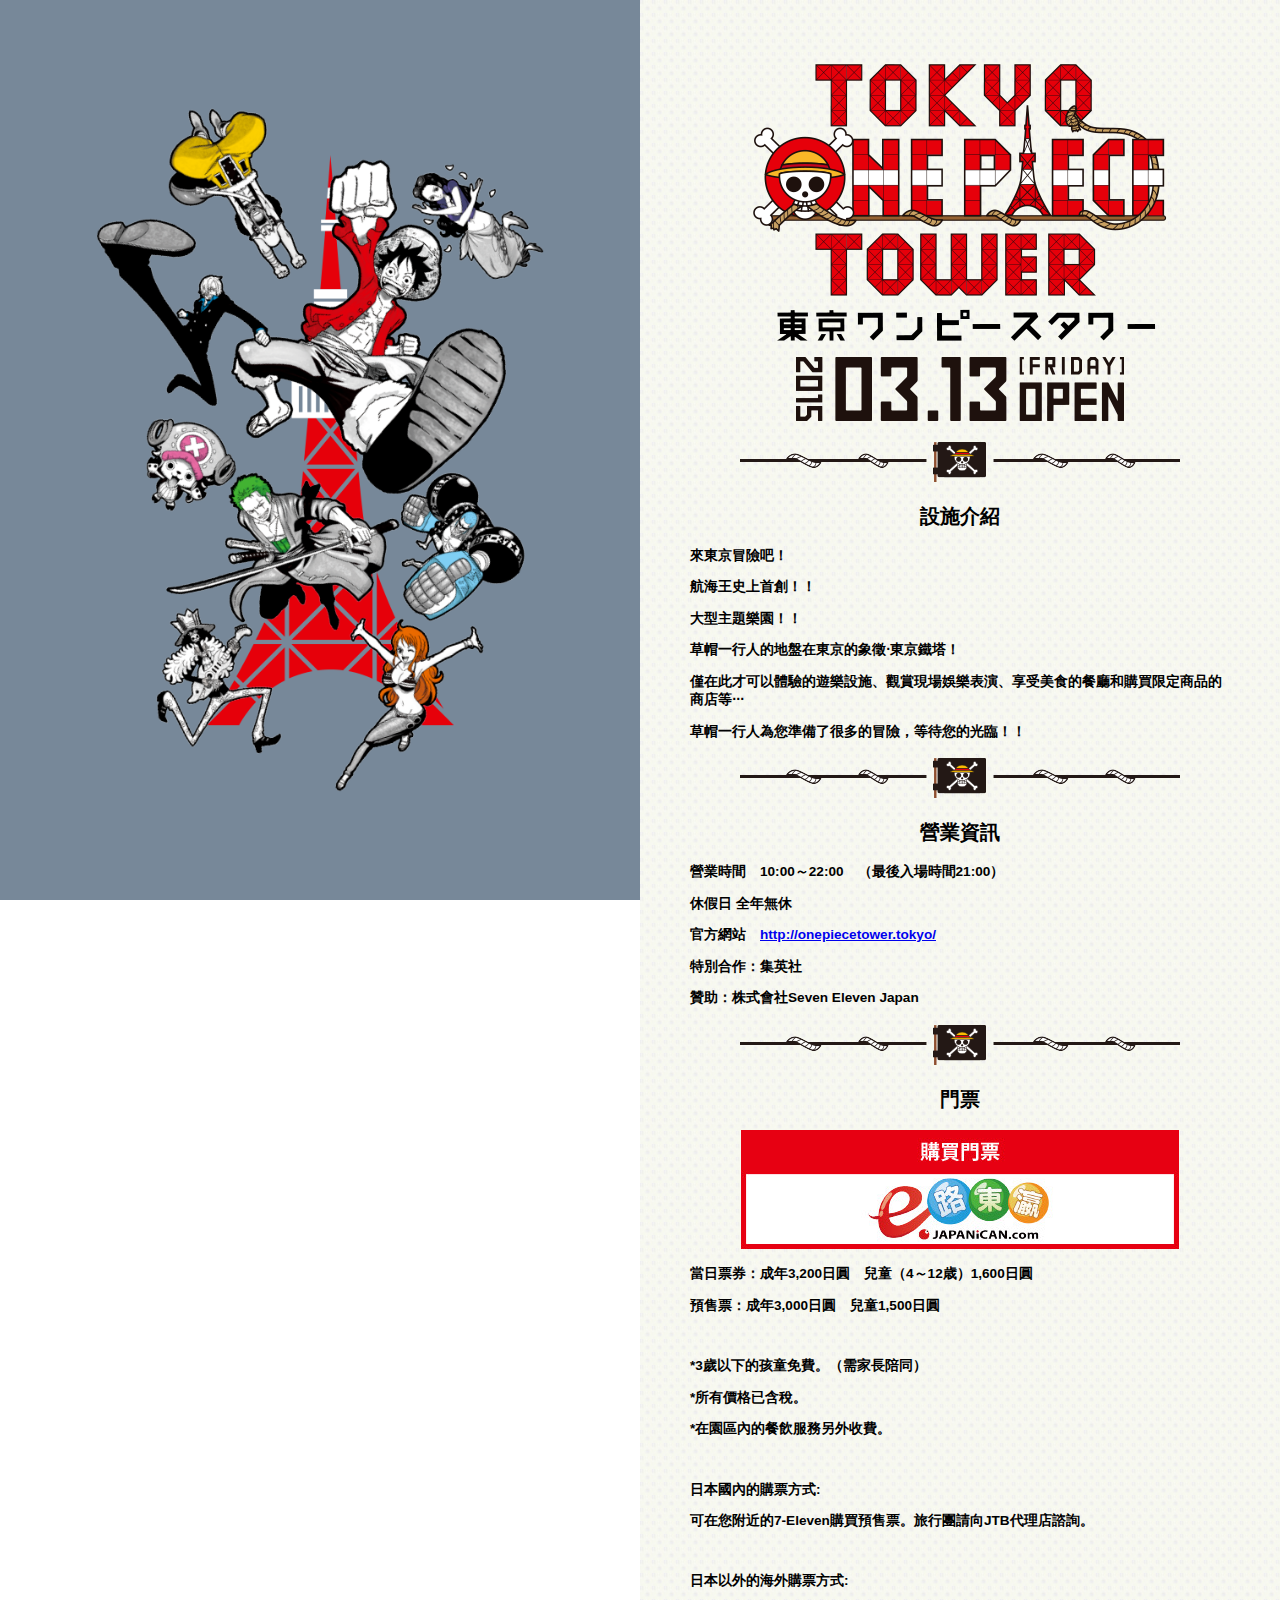
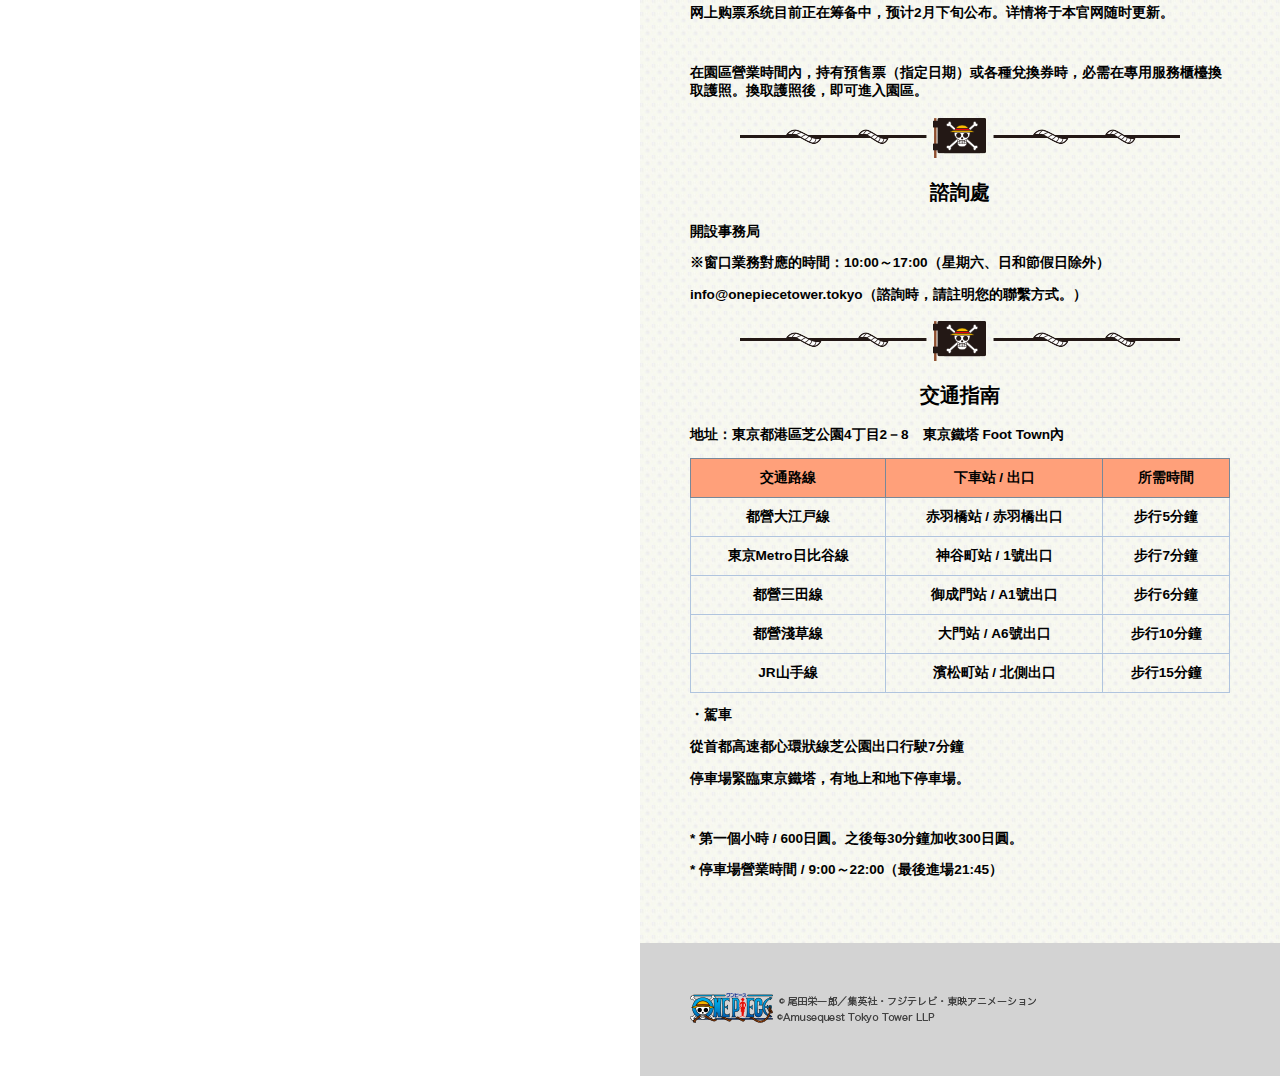
<file: index.html>
<!DOCTYPE html>
<html>

<head>
    <title>Tokyo Onepiece Tower</title>
    <meta charset="utf-8">
    <link rel="stylesheet" href="css/onepiece.css">
</head>

<body>
    <!-- 1. 分成左邊的袋子和右邊的袋子50%50%分成左右袋子 -->
    <div id="div_left">
    </div>
    <div id="div_right">
        <div id="div_allconect">
            <p><img src="img/logo_01.png"></p>
            <p><img src="img/date_01.png"></p>

            <p><img src="img/mark_sep_01.png"></p>

            <h2> 設施介紹</h2>

            <div class="div_conect">
                <p>來東京冒險吧！</p>
                <p>航海王史上首創！！</p>
                <p>大型主題樂園！！</p>
                <p>草帽一行人的地盤在東京的象徵‧東京鐵塔！</p>
                <p>僅在此才可以體驗的遊樂設施、觀賞現場娛樂表演、享受美食的餐廳和購買限定商品的商店等‧‧‧</p>
                <p>草帽一行人為您準備了很多的冒險，等待您的光臨！！</p>
            </div>

            <p><img src="img/mark_sep_01.png"></p>

            <h2>營業資訊</h2>
            <div class="div_conect">
                <p>營業時間　10:00～22:00　（最後入場時間21:00）</p>
                <p>休假日 全年無休</p>
                <p>官方網站　<a href="http://onepiecetower.tokyo/">http://onepiecetower.tokyo/</a></p>
                <p>特別合作：集英社</p>
                <p>贊助：株式會社Seven Eleven Japan</p>
            </div>

            <img src="img/mark_sep_01.png">

            <h2>門票</h2>
            <p><img src="img/banner_japanican.jpg"></p>

            <div class="div_conect">
                <p>當日票券：成年3,200日圓　兒童（4～12歳）1,600日圓</p>
                <p>預售票：成年3,000日圓　兒童1,500日圓</p>
                <br>
                <p class="memo">*3歲以下的孩童免費。（需家長陪同）</p>
                <p class="memo">*所有價格已含稅。</p>
                <p class="memo">*在園區內的餐飲服務另外收費。</p>
                <br>
                <p>日本國內的購票方式:</p>
                <p>可在您附近的7-Eleven購買預售票。旅行團請向JTB代理店諮詢。</p>
                <br>
                <p>日本以外的海外購票方式:</p>
                <p>网上购票系统目前正在筹备中，预计2月下旬公布。详情将于本官网随时更新。</p>
                <br>
                <p>在園區營業時間內，持有預售票（指定日期）或各種兌換券時，必需在專用服務櫃檯換取護照。換取護照後，即可進入園區。</p>
            </div>

            <p><img src="img/mark_sep_01.png"></p>

            <h2>諮詢處</h2>
            <div class="div_conect">
                <p>開設事務局</p>
                <p>※窗口業務對應的時間：10:00～17:00（星期六、日和節假日除外）</p>
                <p>info@onepiecetower.tokyo（諮詢時，請註明您的聯繫方式。）</p>
            </div>

            <p><img src="img/mark_sep_01.png"></p>

            <h2>交通指南</h2>
            <div class="div_conect">
                <p>地址：東京都港區芝公園4丁目2－8　東京鐵塔 Foot Town內</p>

                <table id="table_train">
                    <tr>
                        <th>交通路線</th>
                        <th>下車站 / 出口 </th>
                        <th>所需時間</th>
                    </tr>

                    <tr>
                        <td>都營大江戸線</td>
                        <td>赤羽橋站 / 赤羽橋出口</td>
                        <td>步行5分鐘</td>
                    </tr>
                    <tr>
                        <td>東京Metro日比谷線</td>
                        <td>神谷町站 / 1號出口</td>
                        <td>步行7分鐘</td>
                    </tr>
                    <tr>
                        <td>都營三田線</td>
                        <td>御成門站 / A1號出口</td>
                        <td>步行6分鐘</td>
                    </tr>
                    <tr>
                        <td>都營淺草線</td>
                        <td>大門站 / A6號出口 </td>
                        <td>步行10分鐘</td>
                    </tr>
                    <tr>
                        <td>JR山手線</td>
                        <td>濱松町站 / 北側出口</td>
                        <td>步行15分鐘</td>
                    </tr>
                </table>

                <p>・駕車</p>
                <p>從首都高速都心環狀線芝公園出口行駛7分鐘</p>
                <p>停車場緊臨東京鐵塔，有地上和地下停車場。</p>
                <br>
                <p class="memo">* 第一個小時 / 600日圓。之後每30分鐘加收300日圓。</p>
                <p class="memo">* 停車場營業時間 / 9:00～22:00（最後進場21:45）</p>
            </div>
        </div>
        <div id="div_copyright">
            <img src="img/logo_footer_01.png">
            <img src="img/copyright_01.png">
        </div>
    </div>
</body>

<!-- 2. 把左邊的袋子放入foreign_parts_left.png；右邊的袋子，放入10張logo_01.png-->
<!-- (放入10張logo_01.png是為了撐大袋子，看一下畫面比例) -->

<!-- 3. 如何固定住左邊的區塊? -->

<!-- 4. 如何調整元素位置? (position) -->

<!-- 5. 調整完佈局，接下來應該就OK了。 -->


</html>
</file>
<file: css/onepiece.css>
body {
     margin: 0px;
     padding: 0px;
     font-size: 0.85em;
     font-weight: bold;
     font-family: 'Lucida Grande', 'Hiragino Kaku Gothic ProN', 'ヒラギノ角ゴ ProN W3', Meiryo, メイリオ, sans-serif;
 }

#div_left{
	background-color: lightslategray;
	width:50%;
	height:100%; 	
	position: fixed;
	background-image: url("../img/foreign_parts_left.png");
	background-size: 70%;
	background-repeat: no-repeat;
	background-position: center;
}

#div_right{
	background-color: lightgrey;
	/* 0718的
	position: absolute;
	right: 0; */

	/* 0719的 */
	margin-left: 50%;
	text-align: center;
}

#div_allconect
{
	padding:50px 50px 50px 50px;
	background-image: url("../img/bg_dot.jpg");
}

.div_conect
{
	text-align: left;
}

.memo
{
	font-size: 1em;
}

#table_train
{
	width:100%;
	border-collapse: collapse;
	text-align: center;
}

#table_train td
{
	border: 1px solid lightsteelblue;
	padding: 10px;
}

#table_train th
{
	background-color:lightsalmon; 
	border: 1px solid lightslategray;
	padding: 10px;
}

#div_copyright
{
	text-align: left;
	padding: 50px 50px 50px 50px;
}
</file>
